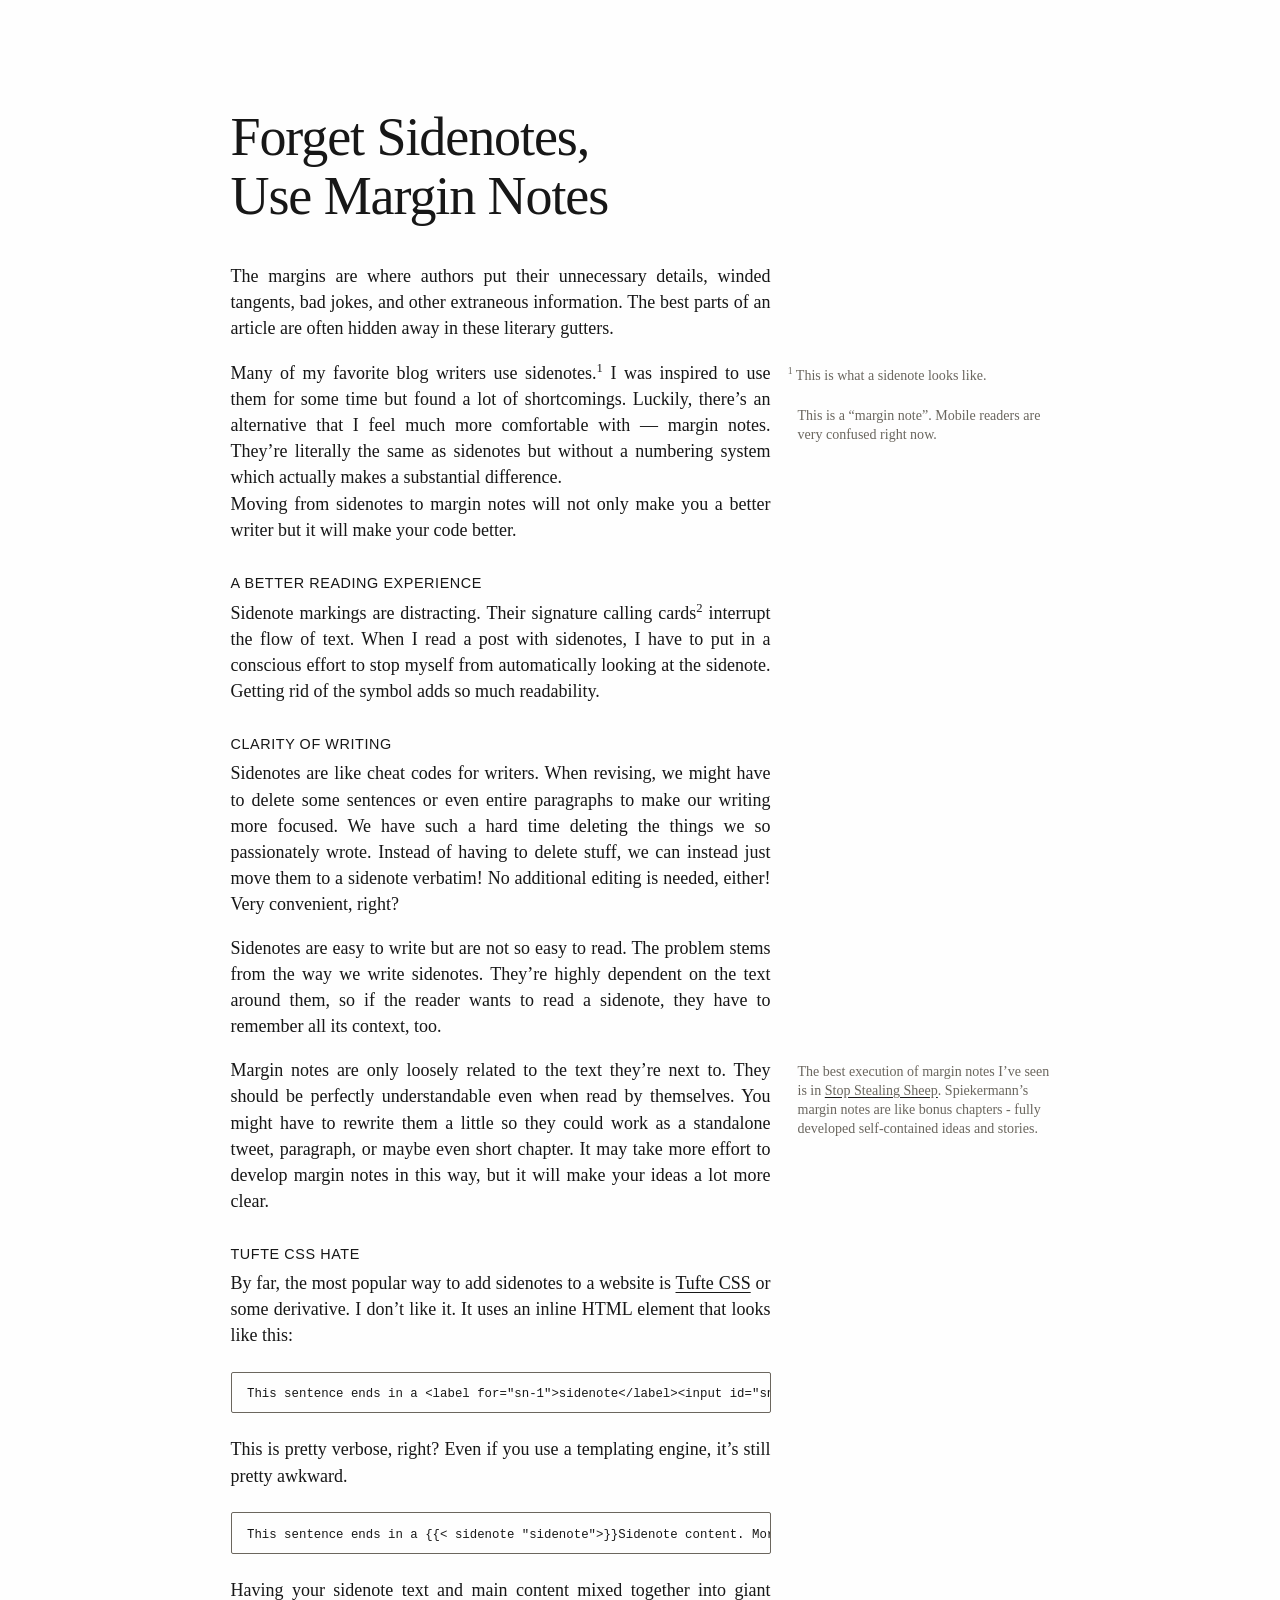
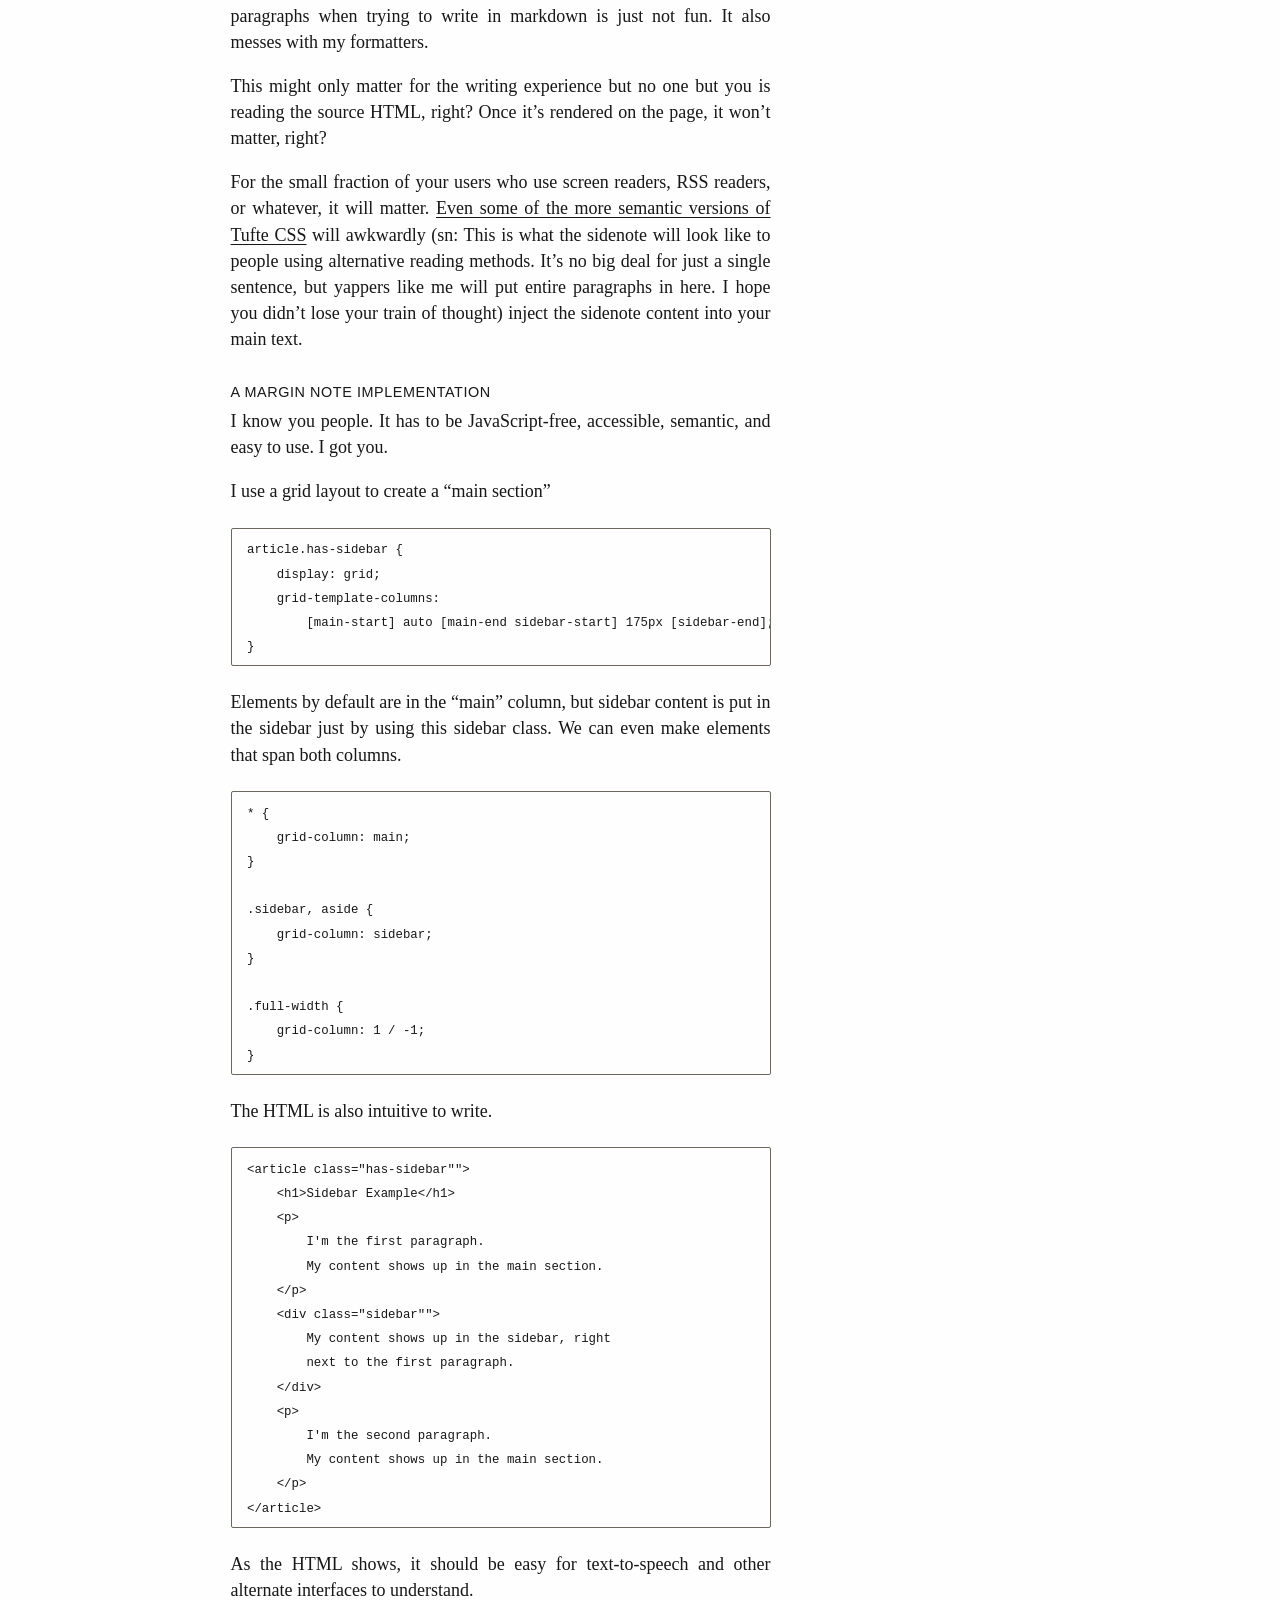
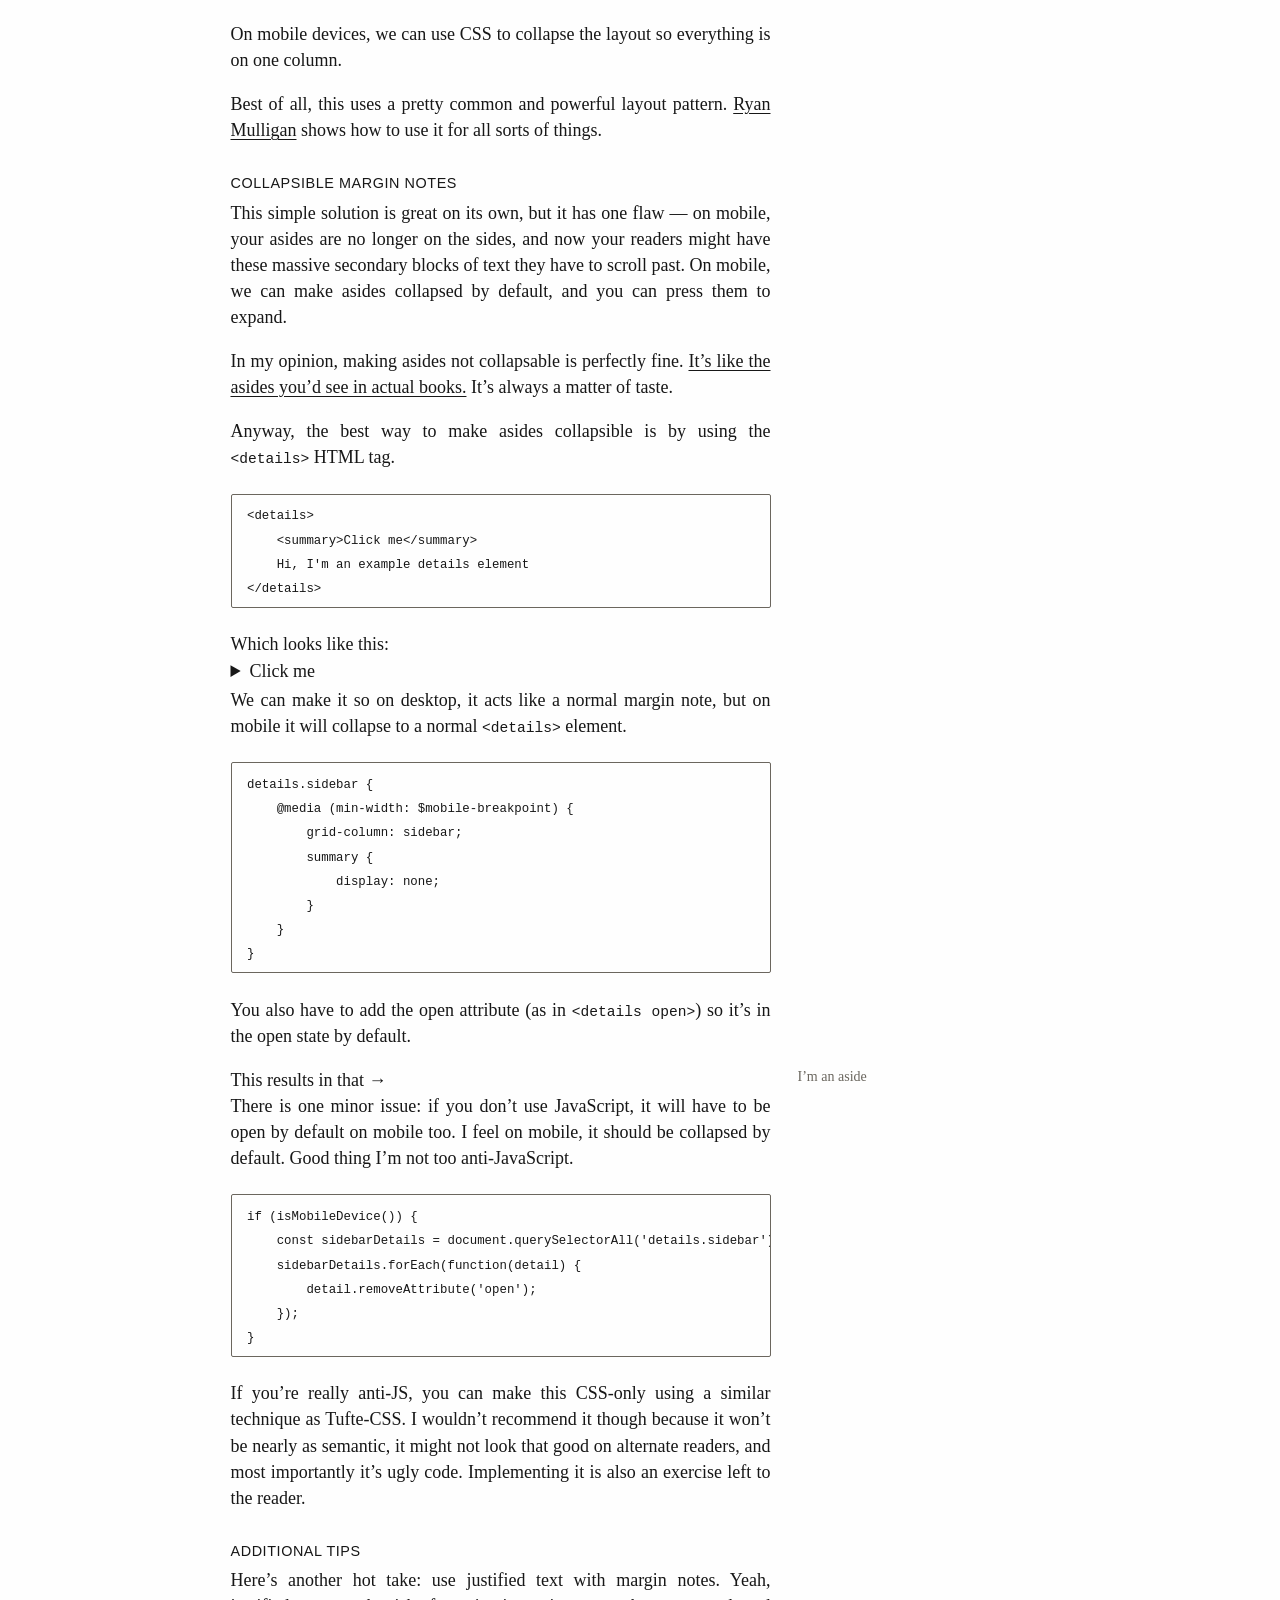
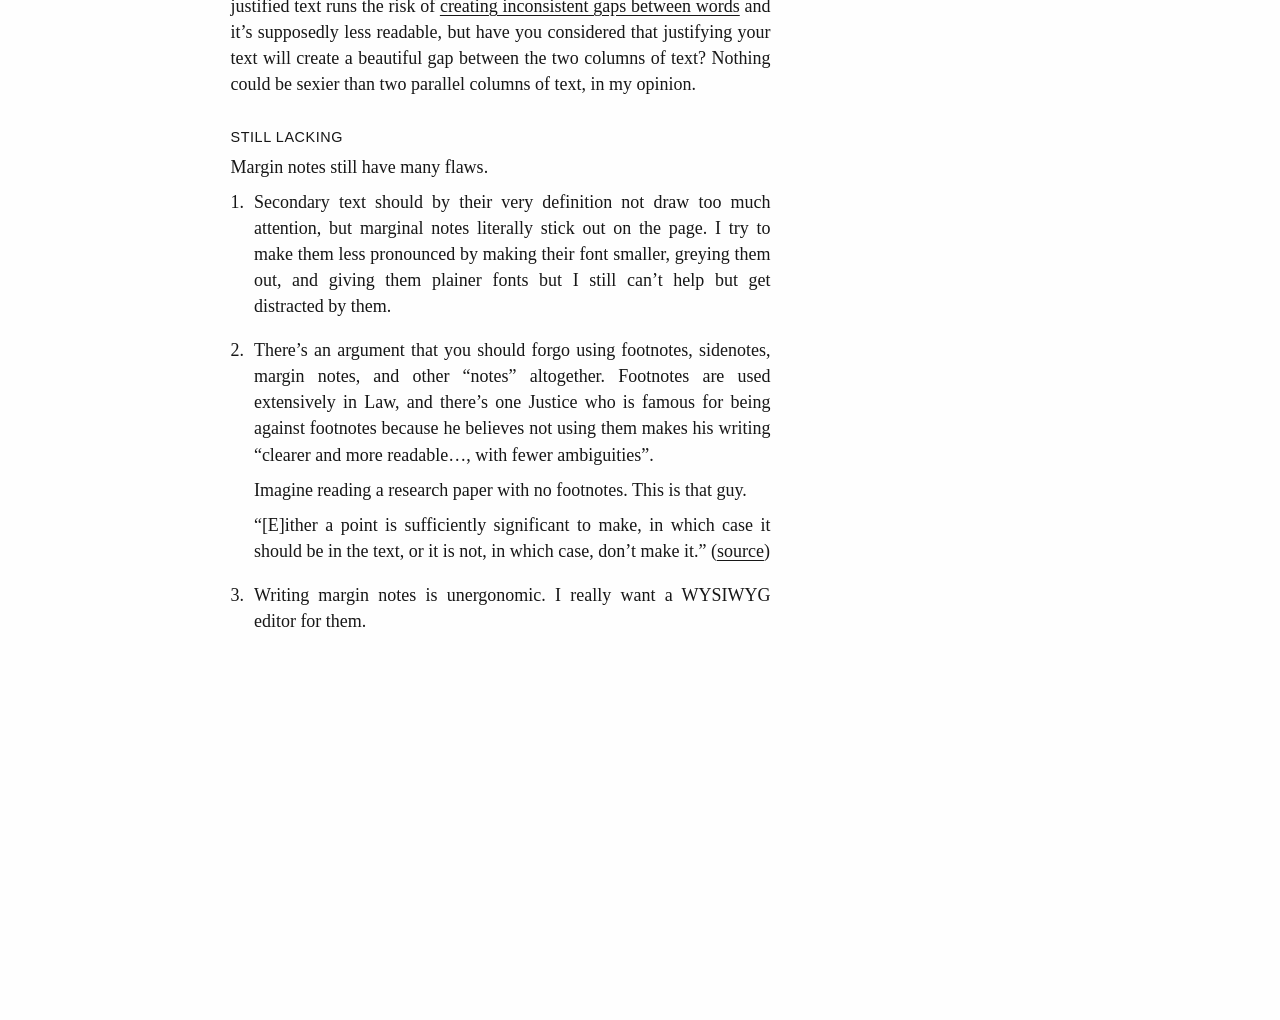
<file: index.html>
<!DOCTYPE html>
<html>
  <head>
    <meta charset="utf-8" />
    <meta name="viewport" content="width=device-width, initial-scale=1.0, user-scalable=yes" />
    <title>Forget Sidenotes, Use Margin Notes</title>
    <link rel="stylesheet" href="style.css" />
    <link rel="stylesheet" href="sidenotes.css" />
  </head>
  <body>
    <main>
      <article class="layout">
        <header>
          <h1>Forget Sidenotes, Use Margin Notes</h1>
        </header>
<p>The margins are where authors put their unnecessary details, winded
tangents, bad jokes, and other extraneous information. The best parts of
an article are often hidden away in these literary gutters.</p>
<p>Many of my favorite blog writers use sidenotes.<sup>1</sup> I was
inspired to use them for some time but found a lot of shortcomings.
Luckily, there’s an alternative that I feel much more comfortable with —
margin notes. They’re literally the same as sidenotes but without a
numbering system which actually makes a substantial difference.</p>
<aside class="sidenote">
<p>
<sup style="margin-left: -1em">1</sup> This is what a sidenote looks
like.
</p>
</aside>
<aside class="shift-vertically" style="--shift-vertically: -6em">
<p>
This is a “margin note”. Mobile readers are very confused right now.
</p>
</aside>
<p>Moving from sidenotes to margin notes will not only make you a better
writer but it will make your code better.</p>
<h2 id="a-better-reading-experience">A better reading experience</h2>
<p>Sidenote markings are distracting. Their signature calling
cards<sup>2</sup> interrupt the flow of text. When I read a post with
sidenotes, I have to put in a conscious effort to stop myself from
automatically looking at the sidenote. Getting rid of the symbol adds
<em>so much</em> readability.</p>
<h2 id="clarity-of-writing">Clarity of writing</h2>
<p>Sidenotes are like cheat codes for writers. When revising, we might
have to delete some sentences or even entire paragraphs to make our
writing more focused. We have such a hard time deleting the things we so
passionately wrote. Instead of having to delete stuff, we can instead
just move them to a sidenote verbatim! No additional editing is needed,
either! Very convenient, right?</p>
<p>Sidenotes are easy to write but are not so easy to read. The problem
stems from the way we write sidenotes. They’re highly dependent on the
text around them, so if the reader wants to read a sidenote, they have
to remember all its context, too.</p>
<p>Margin notes are only loosely related to the text they’re next to.
They should be perfectly understandable even when read by themselves.
You might have to rewrite them a little so they could work as a
standalone tweet, paragraph, or maybe even short chapter. It may take
more effort to develop margin notes in this way, but it will make your
ideas a lot more clear.</p>
<aside class="margin-note">
The best execution of margin notes I’ve seen is in <a
href="https://static.googleusercontent.com/media/fonts.google.com/en//knowledge/stop_stealing_sheep.pdf">Stop
Stealing Sheep</a>. Spiekermann’s margin notes are like bonus chapters -
fully developed self-contained ideas and stories.
</aside>
<h2 id="tufte-css-hate">Tufte CSS hate</h2>
<p>By far, the most popular way to add sidenotes to a website is <a
href="https://edwardtufte.github.io/tufte-css/">Tufte CSS</a> or some
derivative. I don’t like it. It uses an inline HTML element that looks
like this:</p>
<pre class="html"><code>This sentence ends in a &lt;label for=&quot;sn-1&quot;&gt;sidenote&lt;/label&gt;&lt;input id=&quot;sn-1&quot; type=&quot;checkbox&quot;&gt;&lt;span class=&quot;sidenote&quot;&gt;Sidenote content.&lt;/span&gt;</code></pre>
<p>This is pretty verbose, right? Even if you use a templating engine,
it’s still pretty awkward.</p>
<pre><code>This sentence ends in a &#123;&#123;&lt; sidenote &quot;sidenote&quot;&gt;}}Sidenote content. More sidenote content. Even more sidenote content.&#123;&#123;&lt; /sidenote &gt;}} Huh, I lost my place in the text</code></pre>
<p>Having your sidenote text and main content mixed together into giant
paragraphs when trying to write in markdown is just not fun. It also
messes with my formatters.</p>
<p>This might only matter for the writing experience but no one but you
is reading the source HTML, right? Once it’s rendered on the page, it
won’t matter, right?</p>
<p>For the small fraction of your users who use screen readers, RSS
readers, or whatever, it will matter. <a
href="https://www.kooslooijesteijn.net/blog/sidenotes-without-js">Even
some of the more semantic versions of Tufte CSS</a> will awkwardly (sn:
This is what the sidenote will look like to people using alternative
reading methods. It’s no big deal for just a single sentence, but
yappers like me will put entire paragraphs in here. I hope you didn’t
lose your train of thought) inject the sidenote content into your main
text.</p>
<h2 id="a-margin-note-implementation">A margin note implementation</h2>
<p>I know you people. It has to be JavaScript-free, accessible,
semantic, and easy to use. I got you.</p>
<p>I use a grid layout to create a “main section”</p>
<pre class="css"><code>article.has-sidebar {
    display: grid;
    grid-template-columns:
        [main-start] auto [main-end sidebar-start] 175px [sidebar-end];
}</code></pre>
<p>Elements by default are in the “main” column, but sidebar content is
put in the sidebar just by using this sidebar class. We can even make
elements that span both columns.</p>
<pre class="css"><code>* {
    grid-column: main;
}

.sidebar, aside {
    grid-column: sidebar;
}

.full-width {
    grid-column: 1 / -1;
}</code></pre>
<p>The HTML is also intuitive to write.</p>
<pre class="html"><code>&lt;article class=&quot;has-sidebar&quot;&quot;&gt;
    &lt;h1&gt;Sidebar Example&lt;/h1&gt;
    &lt;p&gt;
        I&#39;m the first paragraph.
        My content shows up in the main section.
    &lt;/p&gt;
    &lt;div class=&quot;sidebar&quot;&quot;&gt;
        My content shows up in the sidebar, right
        next to the first paragraph.
    &lt;/div&gt;
    &lt;p&gt;
        I&#39;m the second paragraph.
        My content shows up in the main section.
    &lt;/p&gt;
&lt;/article&gt;</code></pre>
<p>As the HTML shows, it should be easy for text-to-speech and other
alternate interfaces to understand.</p>
<p>On mobile devices, we can use CSS to collapse the layout so
everything is on one column.</p>
<p>Best of all, this uses a pretty common and powerful layout pattern.
<a href="https://ryanmulligan.dev/blog/layout-breakouts/">Ryan
Mulligan</a> shows how to use it for all sorts of things.</p>
<h2 id="collapsible-margin-notes">Collapsible margin notes</h2>
<p>This simple solution is great on its own, but it has one flaw — on
mobile, your asides are no longer on the sides, and now your readers
might have these massive secondary blocks of text they have to scroll
past. On mobile, we can make asides collapsed by default, and you can
press them to expand.</p>
<p>In my opinion, making asides not collapsable is perfectly fine. <a
href="https://doc.rust-lang.org/book/ch03-02-data-types.html#integer-overflow">It’s
like the asides you’d see in actual books.</a> It’s always a matter of
taste.</p>
<p>Anyway, the best way to make asides collapsible is by using the
<code>&lt;details&gt;</code> <small>HTML</small> tag.</p>
<pre class="html"><code>&lt;details&gt;
    &lt;summary&gt;Click me&lt;/summary&gt;
    Hi, I&#39;m an example details element
&lt;/details&gt;</code></pre>
<p>Which looks like this:</p>
<details>
<summary>
Click me
</summary>
Hi, I’m an example details element
</details>
<p>We can make it so on desktop, it acts like a normal margin note, but
on mobile it will collapse to a normal <code>&lt;details&gt;</code>
element.</p>
<pre class="scss"><code>details.sidebar {
    @media (min-width: $mobile-breakpoint) {
        grid-column: sidebar;
        summary {
            display: none;
        }
    }
}</code></pre>
<p>You also have to add the open attribute (as in
<code>&lt;details open&gt;</code>) so it’s in the open state by
default.</p>
<p>This results in that →</p>
<details class="collapsible-demo" open>
<summary>
A title for the aside
</summary>
<p>
I’m an aside
</p>
</details>
<p>There is one minor issue: if you don’t use JavaScript, it will have
to be open by default on mobile too. I feel on mobile, it should be
collapsed by default. Good thing I’m not too anti-JavaScript.</p>
<pre class="javascript"><code>if (isMobileDevice()) {
    const sidebarDetails = document.querySelectorAll(&#39;details.sidebar&#39;);
    sidebarDetails.forEach(function(detail) {
        detail.removeAttribute(&#39;open&#39;);
    });
}</code></pre>
<p>If you’re <em>really</em> anti-JS, you can make this CSS-only using a
similar technique as Tufte-CSS. I wouldn’t recommend it though because
it won’t be nearly as semantic, it might not look that good on alternate
readers, and most importantly it’s ugly code. Implementing it is also an
exercise left to the reader.</p>
<h2 id="additional-tips">Additional tips</h2>
<p>Here’s another hot take: use justified text with margin notes. Yeah,
justified text runs the risk of <a
href="https://practicaltypography.com/justified-text.html">creating
inconsistent gaps between words</a> and it’s supposedly less readable,
but have you considered that justifying your text will create a
beautiful gap between the two columns of text? Nothing could be sexier
than two parallel columns of text, in my opinion.</p>
<h2 id="still-lacking">Still lacking</h2>
<p>Margin notes still have many flaws.</p>
<ol type="1">
<li><p>Secondary text should by their very definition not draw too much
attention, but marginal notes <em>literally</em> stick out on the page.
I try to make them less pronounced by making their font smaller, greying
them out, and giving them plainer fonts but I still can’t help but get
distracted by them.</p></li>
<li><p>There’s an argument that you should forgo using footnotes,
sidenotes, margin notes, and other “notes” altogether. Footnotes are
used extensively in Law, and there’s one Justice who is famous for being
against footnotes because he believes not using them makes his writing
“clearer and more readable…, with fewer ambiguities”.</p>
<p>Imagine reading a research paper with no footnotes. This is that
guy.</p>
<p>“[E]ither a point is sufficiently significant to make, in which case
it should be in the text, or it is not, in which case, don’t make it.”
(<a
href="https://www.nytimes.com/1995/07/28/us/in-justice-breyer-s-opinion-a-footnote-has-no-place.html">source</a>)</p></li>
<li><p>Writing margin notes is unergonomic. I really want a WYSIWYG
editor for them.</p></li>
</ol>
      </article>
    </main>
  </body>
</html>
</file>
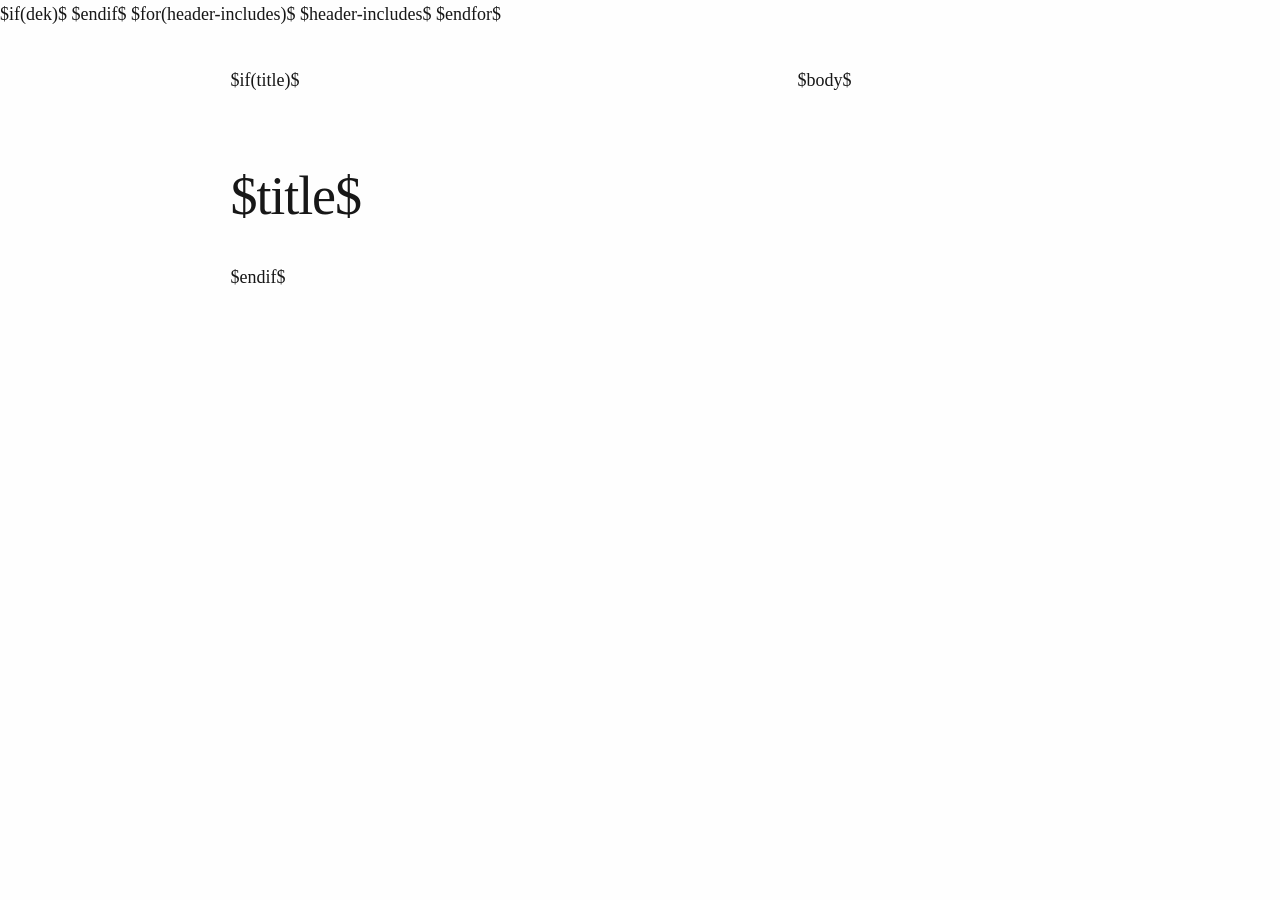
<file: article.html>
<!DOCTYPE html>
<html$if(lang)$ lang="$lang$"$endif$>
  <head>
    <meta charset="utf-8" />
    <meta name="viewport" content="width=device-width, initial-scale=1.0, user-scalable=yes" />
    <title>$if(title-prefix)$$title-prefix$ - $endif$$pagetitle$</title>
$if(dek)$
    <meta name="description" content="$dek$" />
$endif$
    <link rel="stylesheet" href="style.css" />
    <link rel="stylesheet" href="sidenotes.css" />
$for(header-includes)$
    $header-includes$
$endfor$
  </head>
  <body>
    <main>
      <article class="layout">
        <header>
$if(title)$
          <h1>$title$</h1>
$endif$
        </header>
$body$
      </article>
    </main>
  </body>
</html>
</file>
<file: style.css>
/* http://meyerweb.com/eric/tools/css/reset/ 
   v2.0 | 20110126
   License: none (public domain)
*/

html,
body,
div,
span,
applet,
object,
iframe,
h1,
h2,
h3,
h4,
h5,
h6,
p,
blockquote,
pre,
a,
abbr,
acronym,
address,
big,
cite,
code,
del,
dfn,
em,
img,
ins,
kbd,
q,
s,
samp,
small,
strike,
strong,
sub,
sup,
tt,
var,
b,
u,
i,
center,
dl,
dt,
dd,
ol,
ul,
li,
fieldset,
form,
label,
legend,
table,
caption,
tbody,
tfoot,
thead,
tr,
th,
td,
article,
aside,
canvas,
details,
embed,
figure,
figcaption,
footer,
header,
hgroup,
menu,
nav,
output,
ruby,
section,
summary,
time,
mark,
audio,
video {
    margin: 0;
    padding: 0;
    border: 0;
    font-size: 100%;
    font: inherit;
    vertical-align: baseline;
}

/* HTML5 display-role reset for older browsers */
article,
aside,
details,
figcaption,
figure,
footer,
header,
hgroup,
menu,
nav,
section {
    display: block;
}

body {
    line-height: 1;
}

ol,
ul {
    list-style: none;
}

blockquote,
q {
    quotes: none;
}

blockquote:before,
blockquote:after,
q:before,
q:after {
    content: '';
    content: none;
}

table {
    border-collapse: collapse;
    border-spacing: 0;
}

/* end reset */

:root {
    --mobile-breakpoint: 768px;
    --page-bg: #fefefe;
    --text: #171717;
    --muted: #6a665e;
}

*,
*::before,
*::after {
    box-sizing: border-box;
}

html {
    font-size: 18px;
}



body {
    margin: 0;
    min-height: 100vh;
    background: var(--page-bg);
    color: var(--text);
    font-family: "Palatino Linotype", "Book Antiqua", Palatino,
        "Times New Roman", serif;
    font-optical-sizing: auto;
    line-height: 1.65;
    text-rendering: optimizeLegibility;
}

article {
    min-width: 0;
    width: fit-content;
    margin-left: auto;
    margin-right: auto;
    padding: 2em;
    margin-bottom: 18em;
}

/* rule for article content -- use margin bottom to create space between paragraphs */

article h1 {
    font-size: clamp(3rem, 4vw, 5.8rem);
    line-height: 1.1;
    letter-spacing: -0.02em;
    margin: 4rem 0 2rem 0;
    grid-column: 1 / -1;
    text-wrap: balance;
}

article h2 {
    font-size: .8em;
    letter-spacing: 0.04em;
    font-family: sans-serif;
    text-transform: uppercase;
    margin: 2em 0 .25em 0;
    font-variant: small-caps;
    font-weight: normal;
}

article>p,
article li>p {
    line-height: 1.45;
    text-justify: inter-word;
    text-align: justify;
}

article aside {
    margin-top: .35em;
    /* align baseline with main text */
    line-height: 1.35;
    color: var(--muted);
    font-size: 0.78em;
}

@media screen and (max-width: 768px) {
    article>p:has(+ aside) {
        margin-bottom: 1em;
    }

    article aside {
        margin: 0 0 1em 0;
    }
}

article a {
    color: inherit;
    text-decoration-color: var(--text);
    text-underline-offset: 0.15em;
}

article a:hover {
    text-decoration-color: currentColor;
    opacity: 0.5;
}

article sup {
    font-size: 0.7em;
    vertical-align: super;
}

article pre {
    overflow-x: auto;
    padding: .5em 1em;
    border: 1px solid #6B665E;
    border-radius: 2px;
    overscroll-behavior-x: none;
    background: var(--code-bg);
    font-size: 0.86rem;
    line-height: 1.55;
    scrollbar-width: none;

    margin: 1.5em 0;
}

article code { 
    font-family: monospace;
}

article p code {
    /* for inline code -- resize to match x-height of main text */
    font-size: .81em;
}

article pre>code {
    font-size: .8em;
}

article ol,
article ul {
    margin: .5em 0 1em 1em;
    padding: 0;
    line-height: 1.5;
}

article ol {
    list-style-type: decimal;
}

article ul {
    list-style-type: disc;
}

article li {
    margin-bottom: 1em;
    padding-left: 0.3em;
}

article li p {
    margin-bottom: .5em !important;
}

@media (min-width: 769px) {
    .shift-vertically {
        margin-top: var(--shift-vertically);
    }
}

/* since we are using a grid layout, we need to define margins this way */

article p:has(+ p), article p:has(+ aside + p) {
    margin-bottom: 1em;
}
</file>
<file: sidenotes.css>
:root {
    --main: 30rem;
    --sidebar: 14rem;
    --gutter: 1.5rem;
}

.layout {
  display: grid;
  grid-template-columns:
    [main-start] minmax(0, var(--main))
    [main-end sidebar-start] minmax(11rem, var(--sidebar))
    [sidebar-end];
  column-gap: var(--gutter);
  align-items: start;
}

@media (max-width: 768px) {
  .layout {
    grid-template-columns: none;
    column-gap: 0;
    padding: 1em 1em;
  }
}

.layout > * {
  grid-column: main;
}

.layout > aside, .layout > .sidebar {
  grid-column: sidebar;
  max-width: none;
}

.layout > .full-width {
  grid-column: 1 / -1;
}

/* special collapsible margin note */

.layout>details.collapsible-demo {
    grid-column: sidebar;
    max-width: none;
    line-height: 1.35;
    color: var(--muted);
    font-size: 0.78em;
    margin: 0em 0 1em 0;
}

.layout>details.collapsible-demo>summary {
    /* margin-left: -1em; */
    /* optionally hide summary on desktop -- looks like a normal margin note */
}

@media (min-width: 768px) {
    .layout>details.collapsible-demo>summary {
        /* For Firefox */
        display: none;
    }

    .layout>details.collapsible-demo {
        height: 0;
    }
}
</file>
